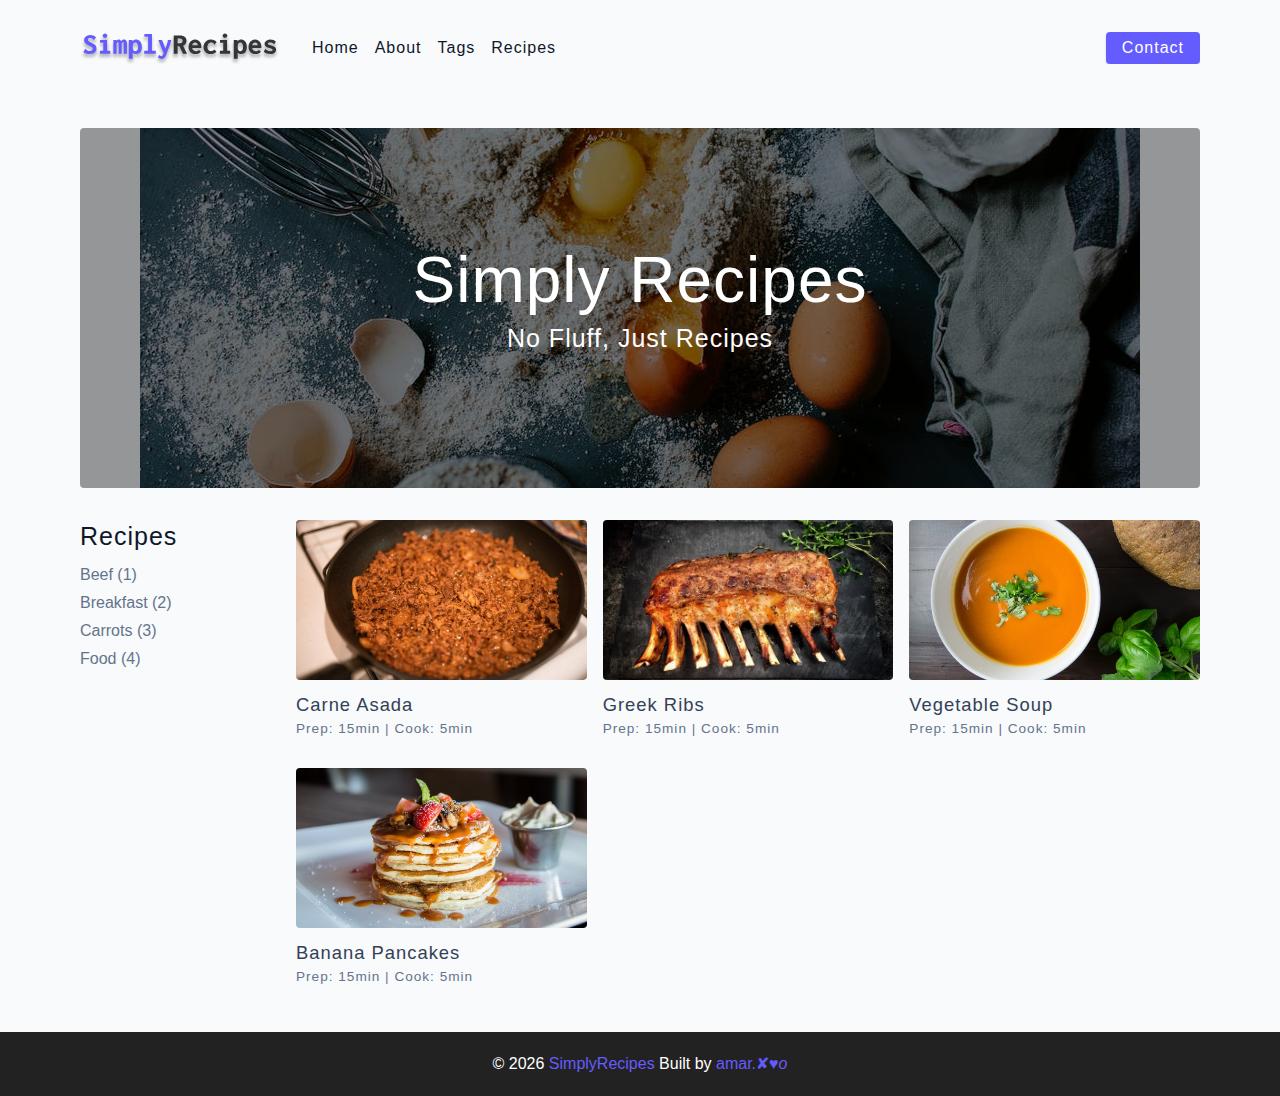
<file: index.html>
<!DOCTYPE html>
<html lang="en">
  <head>
    <meta charset="UTF-8" />
    <meta http-equiv="X-UA-Compatible" content="IE=edge" />
    <meta name="viewport" content="width=device-width, initial-scale=1.0" />
    <title>Simply Recipes</title>
    <!-- favicon -->
    <link rel="shortcut icon" href="./assets/favicon.ico" type="image/x-icon" />
    <!-- normalize -->
    <link rel="stylesheet" href="./css/normalize.css" />
    <!-- font-awesome -->
    <link
      rel="stylesheet"
      href="https://cdnjs.cloudflare.com/ajax/libs/font-awesome/5.14.0/css/all.min.css"
    />
    <!-- main css -->
    <link rel="stylesheet" href="./css/main.css" />
  </head>

  <body>
    <nav class="navbar">
      <div class="nav-center">
        <div class="nav-header">
          <a href="index.html" class="nav-logo">
            <img src="./assets/logo.svg" alt="simply recipes" />
          </a>
          <button class="btn nav-btn" type="button">
            <i class="fas fa-align-justify"></i>
          </button>
        </div>
        <div class="nav-links">
          <a href="index.html" class="nav-link">home</a>
          <a href="about.html" class="nav-link">about</a>
          <a href="tags.html" class="nav-link">tags</a>
          <a href="recipes.html" class="nav-link">recipes</a>
          <div class="nav-link contact-link">
            <a href="contact.html" class="btn">contact</a>
          </div>
        </div>
      </div>
    </nav>

    <main class="page">
      <header class="hero">
        <div class="hero-container">
          <div class="hero-text">
            <h1>simply recipes</h1>
            <h4>no fluff, just recipes</h4>
          </div>
        </div>
      </header>
      <section class="recipes-container">
        <div class="tags-container">
          <h4>recipes</h4>
          <div class="tags-list">
            <a href="tag-template.html">Beef (1)</a>
            <a href="tag-template.html">Breakfast (2)</a>
            <a href="tag-template.html">Carrots (3)</a>
            <a href="tag-template.html">Food (4)</a>
          </div>
        </div>
        <div class="recipes-list">
          <a href="single-recipe.html" class="recipe">
            <img
              src="./assets/recipes/recipe-1.jpeg"
              alt="food"
              class="img recipe-img"
            />
            <h5>
              carne asada
            </h5>
            <p>Prep: 15min | Cook: 5min</p>
          </a>
          <a href="single-recipe.html" class="recipe">
            <img
              src="./assets/recipes/recipe-2.jpeg"
              alt="food"
              class="img recipe-img"
            />
            <h5>
              greek ribs
              <p>Prep: 15min | Cook: 5min</p>
            </h5>
          </a>
          <a href="single-recipe.html" class="recipe">
            <img
              src="./assets/recipes/recipe-3.jpeg"
              alt="food"
              class="img recipe-img"
            />
            <h5>
              vegetable soup
              <p>Prep: 15min | Cook: 5min</p>
            </h5>
          </a>
          <a href="single-recipe.html" class="recipe">
            <img
              src="./assets/recipes/recipe-4.jpeg"
              alt="food"
              class="img recipe-img"
            />
            <h5>
              banana pancakes
              <p>Prep: 15min | Cook: 5min</p>
            </h5>
          </a>
        </div>
      </section>
    </main>
    <footer class="page-footer">
      <p>
        &copy; <span id="date"></span>
        <span class="footer-logo"> SimplyRecipes </span>
        Built by <a href="https://github.com/amarxo77">amar.✘♥<span style="font-style: italic;">o</span></a>
      </p>
    </footer>

    <script src="./js/app.js"></script>
  </body>
</html>
</file>
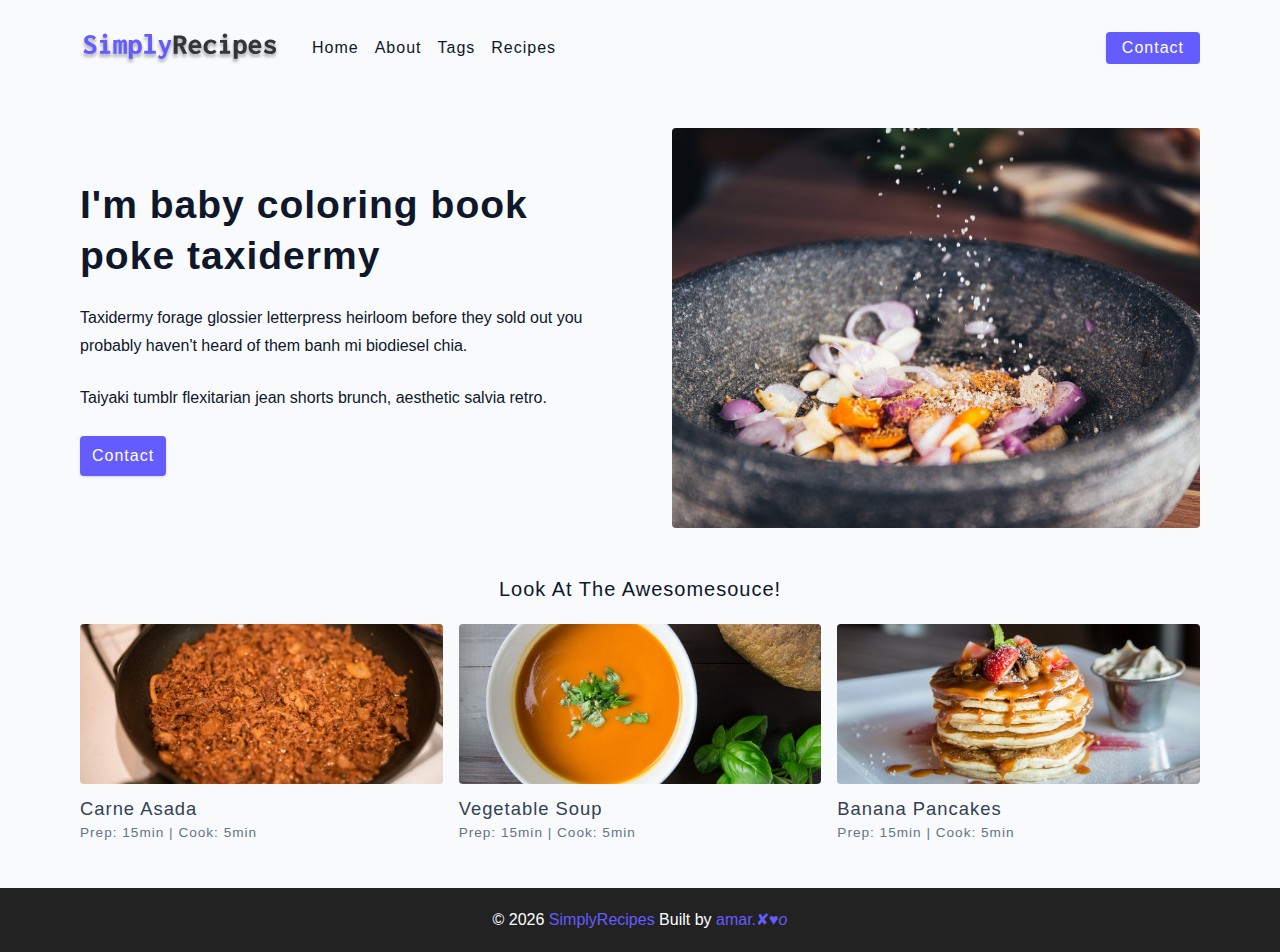
<file: about.html>
<!DOCTYPE html>
<html lang="en">
  <head>
    <meta charset="UTF-8" />
    <meta http-equiv="X-UA-Compatible" content="IE=edge" />
    <meta name="viewport" content="width=device-width, initial-scale=1.0" />
    <title>About</title>
    <!-- favicon -->
    <link rel="shortcut icon" href="./assets/favicon.ico" type="image/x-icon" />
    <!-- normalize -->
    <link rel="stylesheet" href="./css/normalize.css" />
    <!-- font-awesome -->
    <link
      rel="stylesheet"
      href="https://cdnjs.cloudflare.com/ajax/libs/font-awesome/5.14.0/css/all.min.css"
    />
    <!-- main css -->
    <link rel="stylesheet" href="./css/main.css" />
  </head>

  <body>
    <nav class="navbar">
      <div class="nav-center">
        <div class="nav-header">
          <a href="index.html" class="nav-logo">
            <img src="./assets/logo.svg" alt="simply recipes" />
          </a>
          <button class="btn nav-btn" type="button">
            <i class="fas fa-align-justify"></i>
          </button>
        </div>
        <div class="nav-links">
          <a href="index.html" class="nav-link">home</a>
          <a href="about.html" class="nav-link">about</a>
          <a href="tags.html" class="nav-link">tags</a>
          <a href="recipes.html" class="nav-link">recipes</a>
          <div class="nav-link contact-link">
            <a href="contact.html" class="btn">contact</a>
          </div>
        </div>
      </div>
    </nav>

    <main class="page">
      <section class="about-page">
        <article>
          <h2>I'm baby coloring book poke taxidermy</h2>
          <p>
            Taxidermy forage glossier letterpress heirloom before they sold out
            you probably haven't heard of them banh mi biodiesel chia.
          </p>
          <p>
            Taiyaki tumblr flexitarian jean shorts brunch, aesthetic salvia
            retro.
          </p>
          <a href="contact.html" class="btn">contact</a>
        </article>
        <img
          src="./assets/about.jpeg"
          alt="pouring salt"
          class="img about-img"
        />
      </section>
      <section class="feaatured-recipes">
        <h5 class="featured-title">look at the awesomesouce!</h5>
        <div class="recipes-list">
          <a href="single-recipe.html" class="recipe">
            <img
              src="./assets/recipes/recipe-1.jpeg"
              alt="food"
              class="img recipe-img"
            />
            <h5>carne asada</h5>
            <p>Prep: 15min | Cook: 5min</p>
          </a>
          <a href="single-recipe.html" class="recipe">
            <img
              src="./assets/recipes/recipe-3.jpeg"
              alt="food"
              class="img recipe-img"
            />
            <h5>
              vegetable soup
              <p>Prep: 15min | Cook: 5min</p>
            </h5>
          </a>
          <a href="single-recipe.html" class="recipe">
            <img
              src="./assets/recipes/recipe-4.jpeg"
              alt="food"
              class="img recipe-img"
            />
            <h5>
              banana pancakes
              <p>Prep: 15min | Cook: 5min</p>
            </h5>
          </a>
        </div>
      </section>
    </main>
    <footer class="page-footer">
      <p>
        &copy; <span id="date"></span>
        <span class="footer-logo"> SimplyRecipes </span>
Built by <a href="https://github.com/amarxo77">amar.✘♥<span style="font-style: italic;">o</span></a>
      </p>
    </footer>

    <script src="./js/app.js"></script>
  </body>
</html>
</file>
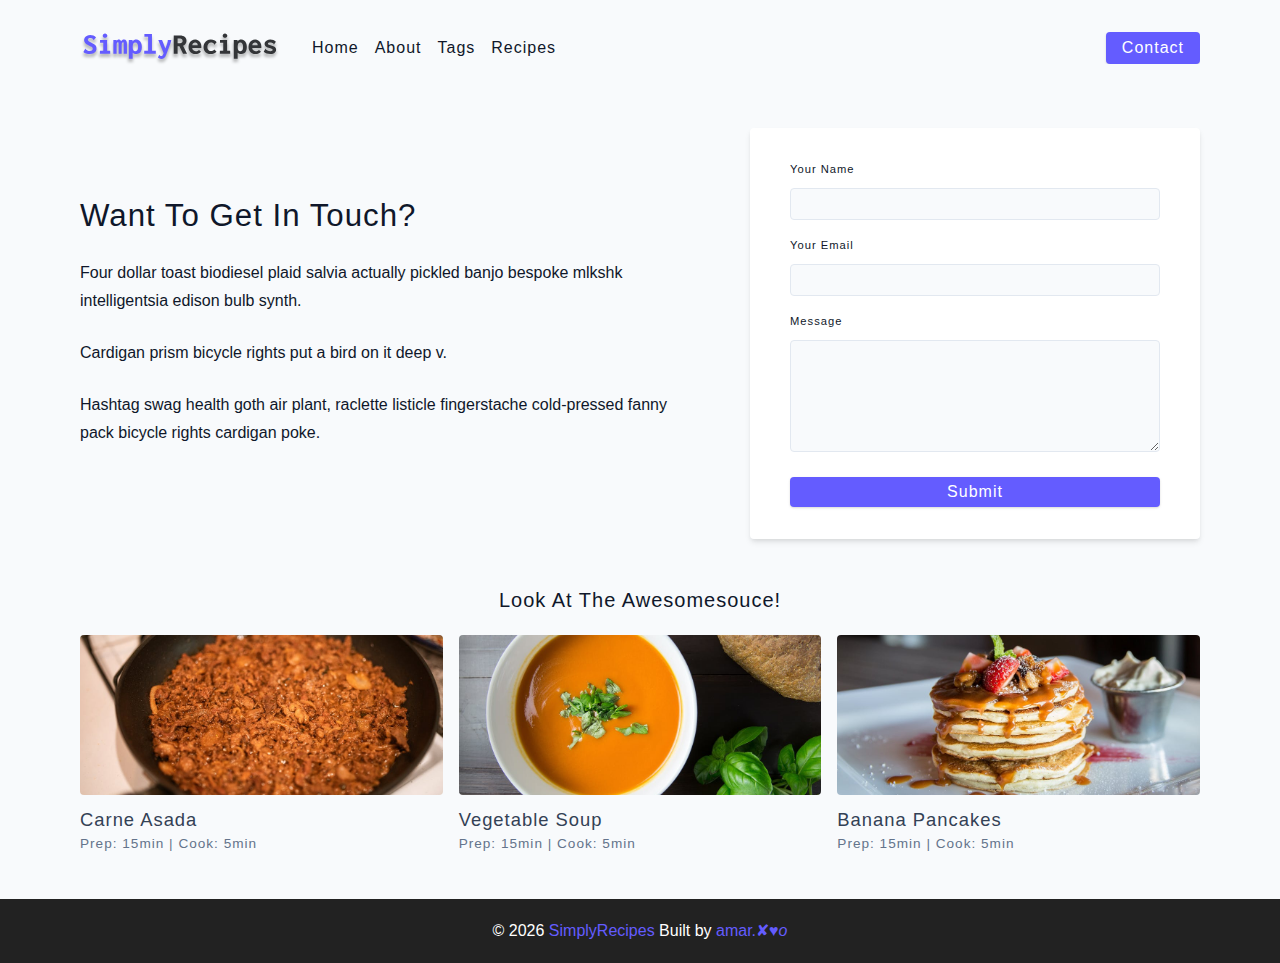
<file: contact.html>
<!DOCTYPE html>
<html lang="en">

<head>
  <meta charset="UTF-8" />
  <meta http-equiv="X-UA-Compatible" content="IE=edge" />
  <meta name="viewport" content="width=device-width, initial-scale=1.0" />
  <title>Contact</title>
  <!-- favicon -->
  <link rel="shortcut icon" href="./assets/favicon.ico" type="image/x-icon" />
  <!-- normalize -->
  <link rel="stylesheet" href="./css/normalize.css" />
  <!-- font-awesome -->
  <link rel="stylesheet" href="https://cdnjs.cloudflare.com/ajax/libs/font-awesome/5.14.0/css/all.min.css" />
  <!-- main css -->
  <link rel="stylesheet" href="./css/main.css" />
</head>

<body>
  <nav class="navbar">
    <div class="nav-center">
      <div class="nav-header">
        <a href="index.html" class="nav-logo">
          <img src="./assets/logo.svg" alt="simply recipes" />
        </a>
        <button class="btn nav-btn" type="button">
          <i class="fas fa-align-justify"></i>
        </button>
      </div>
      <div class="nav-links">
        <a href="index.html" class="nav-link">home</a>
        <a href="about.html" class="nav-link">about</a>
        <a href="tags.html" class="nav-link">tags</a>
        <a href="recipes.html" class="nav-link">recipes</a>
        <div class="nav-link contact-link">
          <a href="contact.html" class="btn">contact</a>
        </div>
      </div>
    </div>
  </nav>

  <main class="page">
    <section class="contact-container">
      <article class="contact-info">
        <h3>Want To Get In Touch?</h3>
            <p>
              Four dollar toast biodiesel plaid salvia actually pickled banjo
              bespoke mlkshk intelligentsia edison bulb synth.
            </p>
            <p>Cardigan prism bicycle rights put a bird on it deep v.</p>
            <p>
              Hashtag swag health goth air plant, raclette listicle fingerstache
              cold-pressed fanny pack bicycle rights cardigan poke.
            </p>
      </article>
      <article>
        <form class="form contact-form">
          <div class="form-row">
            <label for="name" class="form-label">your name</label>
            <input type="text" name="name" id="name" class="form-input">
          </div>
          <div class="form-row">
            <label for="email" class="form-label">your email</label>
            <input type="email" name="email" id="email" class="form-input">
          </div>
          <div class="form-row">
            <label for="message" class="form-label">Message</label>
            <textarea name="message" id="message" class="form-textarea"></textarea>
          </div>
          <button type="submit" class="btn btn-block">Submit</button>
        </form>
      </article>
    </section>
    <section class="feaatured-recipes">
      <h5 class="featured-title">look at the awesomesouce!</h5>
      <div class="recipes-list">
        <a href="single-recipe.html" class="recipe">
          <img
            src="./assets/recipes/recipe-1.jpeg"
            alt="food"
            class="img recipe-img"
          />
          <h5>carne asada</h5>
          <p>Prep: 15min | Cook: 5min</p>
        </a>
        <a href="single-recipe.html" class="recipe">
          <img
            src="./assets/recipes/recipe-3.jpeg"
            alt="food"
            class="img recipe-img"
          />
          <h5>
            vegetable soup
            <p>Prep: 15min | Cook: 5min</p>
          </h5>
        </a>
        <a href="single-recipe.html" class="recipe">
          <img
            src="./assets/recipes/recipe-4.jpeg"
            alt="food"
            class="img recipe-img"
          />
          <h5>
            banana pancakes
            <p>Prep: 15min | Cook: 5min</p>
          </h5>
        </a>
      </div>
    </section>
  </main>
  <footer class="page-footer">
    <p>
      &copy; <span id="date"></span>
      <span class="footer-logo"> SimplyRecipes </span>
      Built by <a href="https://github.com/amarxo77">amar.✘♥<span style="font-style: italic;">o</span></a>
    </p>
  </footer>

  <script src="./js/app.js"></script>
</body>

</html>
</file>
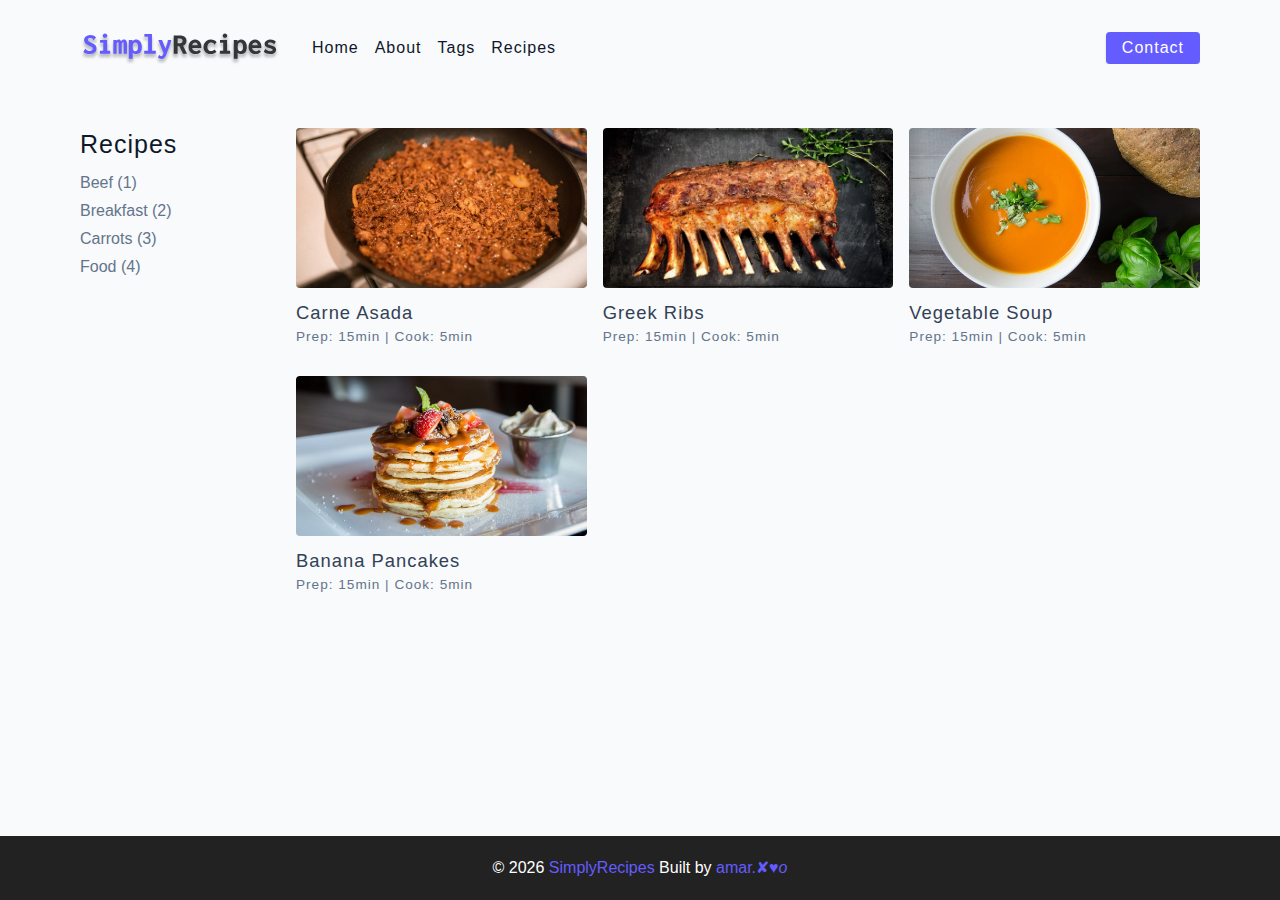
<file: recipes.html>
<!DOCTYPE html>
<html lang="en">

<head>
  <meta charset="UTF-8" />
  <meta http-equiv="X-UA-Compatible" content="IE=edge" />
  <meta name="viewport" content="width=device-width, initial-scale=1.0" />
  <title>Recipes</title>
  <!-- favicon -->
  <link rel="shortcut icon" href="./assets/favicon.ico" type="image/x-icon" />
  <!-- normalize -->
  <link rel="stylesheet" href="./css/normalize.css" />
  <!-- font-awesome -->
  <link rel="stylesheet" href="https://cdnjs.cloudflare.com/ajax/libs/font-awesome/5.14.0/css/all.min.css" />
  <!-- main css -->
  <link rel="stylesheet" href="./css/main.css" />
</head>

<body>
  <nav class="navbar">
    <div class="nav-center">
      <div class="nav-header">
        <a href="index.html" class="nav-logo">
          <img src="./assets/logo.svg" alt="simply recipes" />
        </a>
        <button class="btn nav-btn" type="button">
          <i class="fas fa-align-justify"></i>
        </button>
      </div>
      <div class="nav-links">
        <a href="index.html" class="nav-link">home</a>
        <a href="about.html" class="nav-link">about</a>
        <a href="tags.html" class="nav-link">tags</a>
        <a href="recipes.html" class="nav-link">recipes</a>
        <div class="nav-link contact-link">
          <a href="contact.html" class="btn">contact</a>
        </div>
      </div>
    </div>
  </nav>

  <main class="page">
    <section class="recipes-container">
      <div class="tags-container">
        <h4>recipes</h4>
        <div class="tags-list">
          <a href="tag-template.html">Beef (1)</a>
          <a href="tag-template.html">Breakfast (2)</a>
          <a href="tag-template.html">Carrots (3)</a>
          <a href="tag-template.html">Food (4)</a>
        </div>
      </div>
      <div class="recipes-list">
        <a href="single-recipe.html" class="recipe">
          <img
            src="./assets/recipes/recipe-1.jpeg"
            alt="food"
            class="img recipe-img"
          />
          <h5>
            carne asada
          </h5>
          <p>Prep: 15min | Cook: 5min</p>
        </a>
        <a href="single-recipe.html" class="recipe">
          <img
            src="./assets/recipes/recipe-2.jpeg"
            alt="food"
            class="img recipe-img"
          />
          <h5>
            greek ribs
            <p>Prep: 15min | Cook: 5min</p>
          </h5>
        </a>
        <a href="single-recipe.html" class="recipe">
          <img
            src="./assets/recipes/recipe-3.jpeg"
            alt="food"
            class="img recipe-img"
          />
          <h5>
            vegetable soup
            <p>Prep: 15min | Cook: 5min</p>
          </h5>
        </a>
        <a href="single-recipe.html" class="recipe">
          <img
            src="./assets/recipes/recipe-4.jpeg"
            alt="food"
            class="img recipe-img"
          />
          <h5>
            banana pancakes
            <p>Prep: 15min | Cook: 5min</p>
          </h5>
        </a>
      </div>
    </section>
  </main>
  <footer class="page-footer">
    <p>
      &copy; <span id="date"></span>
      <span class="footer-logo"> SimplyRecipes </span>
      Built by <a href="https://github.com/amarxo77">amar.✘♥<span style="font-style: italic;">o</span></a>
    </p>
  </footer>

  <script src="./js/app.js"></script>
</body>

</html>
</file>
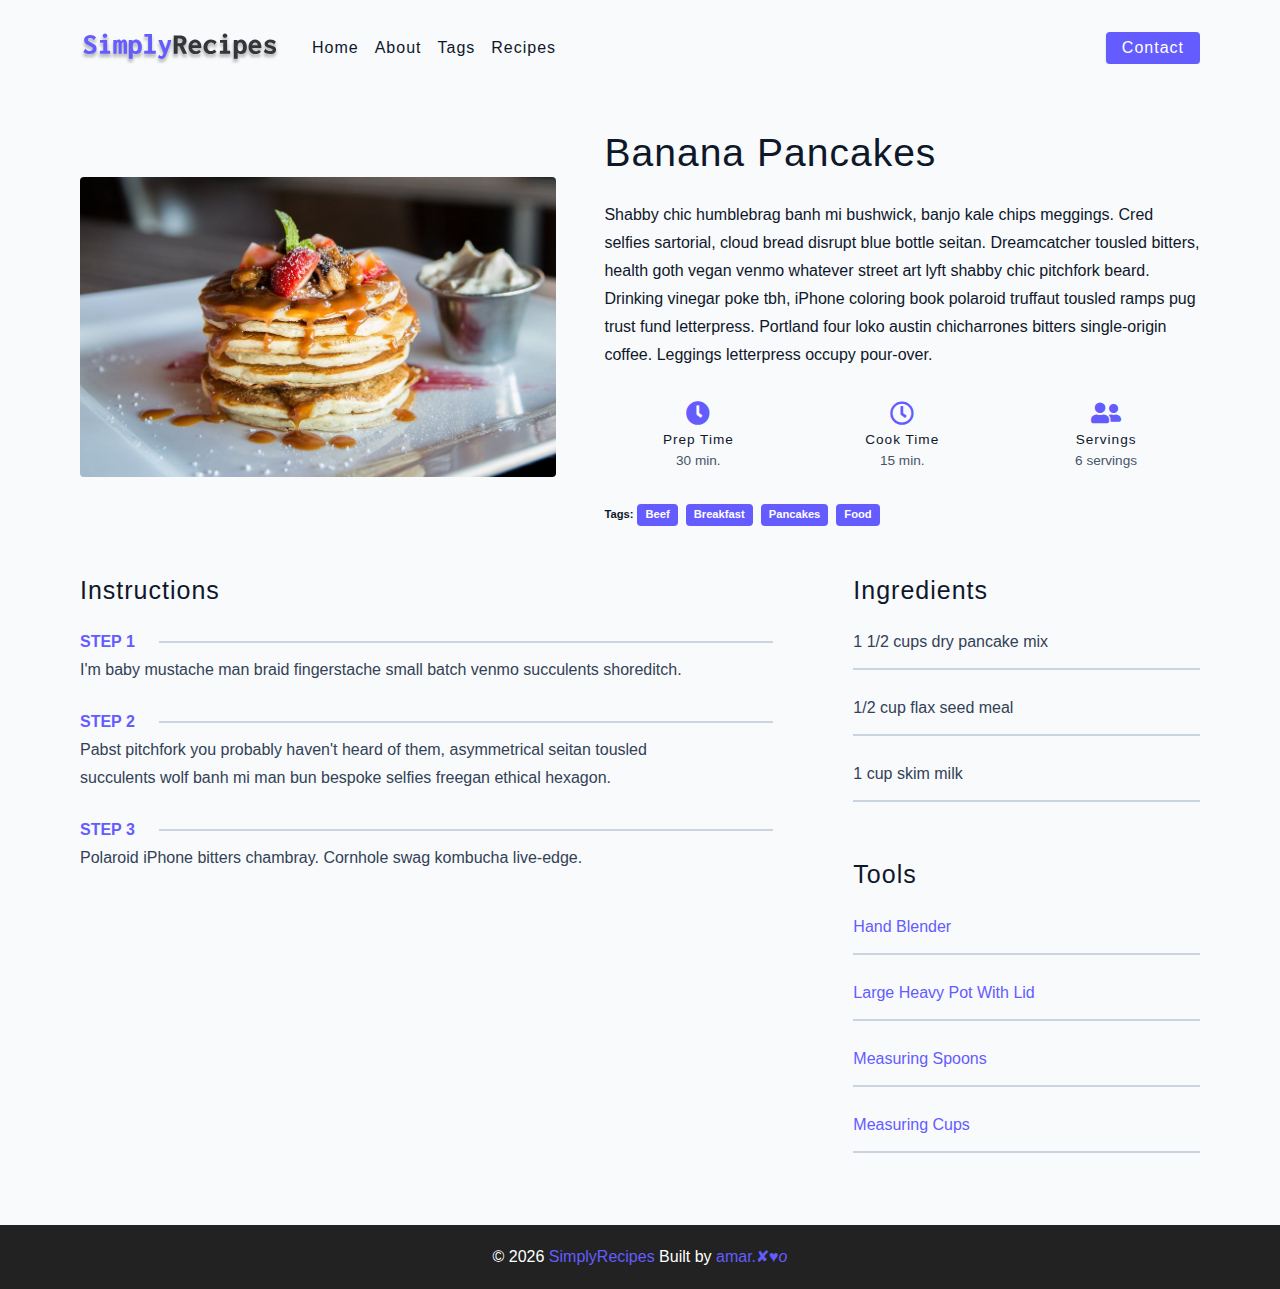
<file: single-recipe.html>
<!DOCTYPE html>
<html lang="en">

<head>
  <meta charset="UTF-8" />
  <meta http-equiv="X-UA-Compatible" content="IE=edge" />
  <meta name="viewport" content="width=device-width, initial-scale=1.0" />
  <title>Single Recipe</title>
  <!-- favicon -->
  <link rel="shortcut icon" href="./assets/favicon.ico" type="image/x-icon" />
  <!-- normalize -->
  <link rel="stylesheet" href="./css/normalize.css" />
  <!-- font-awesome -->
  <link rel="stylesheet" href="https://cdnjs.cloudflare.com/ajax/libs/font-awesome/5.14.0/css/all.min.css" />
  <!-- main css -->
  <link rel="stylesheet" href="./css/main.css" />
</head>

<body>
  <nav class="navbar">
    <div class="nav-center">
      <div class="nav-header">
        <a href="index.html" class="nav-logo">
          <img src="./assets/logo.svg" alt="simply recipes" />
        </a>
        <button class="btn nav-btn" type="button">
          <i class="fas fa-align-justify"></i>
        </button>
      </div>
      <div class="nav-links">
        <a href="index.html" class="nav-link">home</a>
        <a href="about.html" class="nav-link">about</a>
        <a href="tags.html" class="nav-link">tags</a>
        <a href="recipes.html" class="nav-link">recipes</a>
        <div class="nav-link contact-link">
          <a href="contact.html" class="btn">contact</a>
        </div>
      </div>
    </div>
  </nav>

  <main class="page">
    <div class="recipe-page">
      <section class="recipe-hero">
        <img src="./assets/recipes/recipe-4.jpeg" class="img recipe-hero-img" alt="pancakes" />
        <article>
          <h2>Banana Pancakes</h2>
          <p>
            Shabby chic humblebrag banh mi bushwick, banjo kale chips
            meggings. Cred selfies sartorial, cloud bread disrupt blue bottle
            seitan. Dreamcatcher tousled bitters, health goth vegan venmo
            whatever street art lyft shabby chic pitchfork beard. Drinking
            vinegar poke tbh, iPhone coloring book polaroid truffaut tousled
            ramps pug trust fund letterpress. Portland four loko austin
            chicharrones bitters single-origin coffee. Leggings letterpress
            occupy pour-over.
          </p>
          <div class="recipe-icons">
            <article>
              <i class="fas fa-clock"></i>
              <h5>prep time</h5>
              <p>30 min.</p>
            </article>
            <article>
              <i class="far fa-clock"></i>
              <h5>cook time</h5>
              <p>15 min.</p>
            </article>
            <article>
              <i class="fas fa-user-friends"></i>
              <h5>servings</h5>
              <p>6 servings</p>
            </article>
          </div>
          <div class="recipe-tags">
            Tags: <a href="tag-template.html">beef</a>
            <a href="tag-template.html">breakfast</a>
            <a href="tag-template.html">pancakes</a>
            <a href="tag-template.html">food</a>
          </div>
        </article>
      </section>
      <section class="recipe-content">
        <article>
          <h4>instructions</h4>
          <div class="single-instruction">
            <header>
              <p>step 1</p>
              <div></div>
            </header>
            <p>
              I'm baby mustache man braid fingerstache small batch venmo
              succulents shoreditch.
            </p>
          </div>
          <div class="single-instruction">
            <header>
              <p>step 2</p>
              <div></div>
            </header>
            <p>
              Pabst pitchfork you probably haven't heard of them, asymmetrical
              seitan tousled succulents wolf banh mi man bun bespoke selfies
              freegan ethical hexagon.
            </p>
          </div>
          <div class="single-instruction">
            <header>
              <p>step 3</p>
              <div></div>
            </header>
            <p>
              Polaroid iPhone bitters chambray. Cornhole swag kombucha
              live-edge.
            </p>
          </div>
        </article>
        <article class="second-column">
          <div>
            <h4>ingredients</h4>
            <p class="single-ingredient">1 1/2 cups dry pancake mix</p>
            <p class="single-ingredient">1/2 cup flax seed meal</p>
            <p class="single-ingredient">1 cup skim milk</p>
          </div>
          <div>
            <h4>tools</h4>
            <p class="single-tool">Hand Blender</p>
            <p class="single-tool">Large Heavy Pot With Lid</p>
            <p class="single-tool">Measuring Spoons</p>
            <p class="single-tool">Measuring Cups</p>
          </div>
        </article>
      </section>
    </div>
  </main>
  <footer class="page-footer">
    <p>
      &copy; <span id="date"></span>
      <span class="footer-logo"> SimplyRecipes </span>
      Built by <a href="https://github.com/amarxo77">amar.✘♥<span style="font-style: italic;">o</span></a>
    </p>
  </footer>

  <script src="./js/app.js"></script>
</body>

</html>
</file>
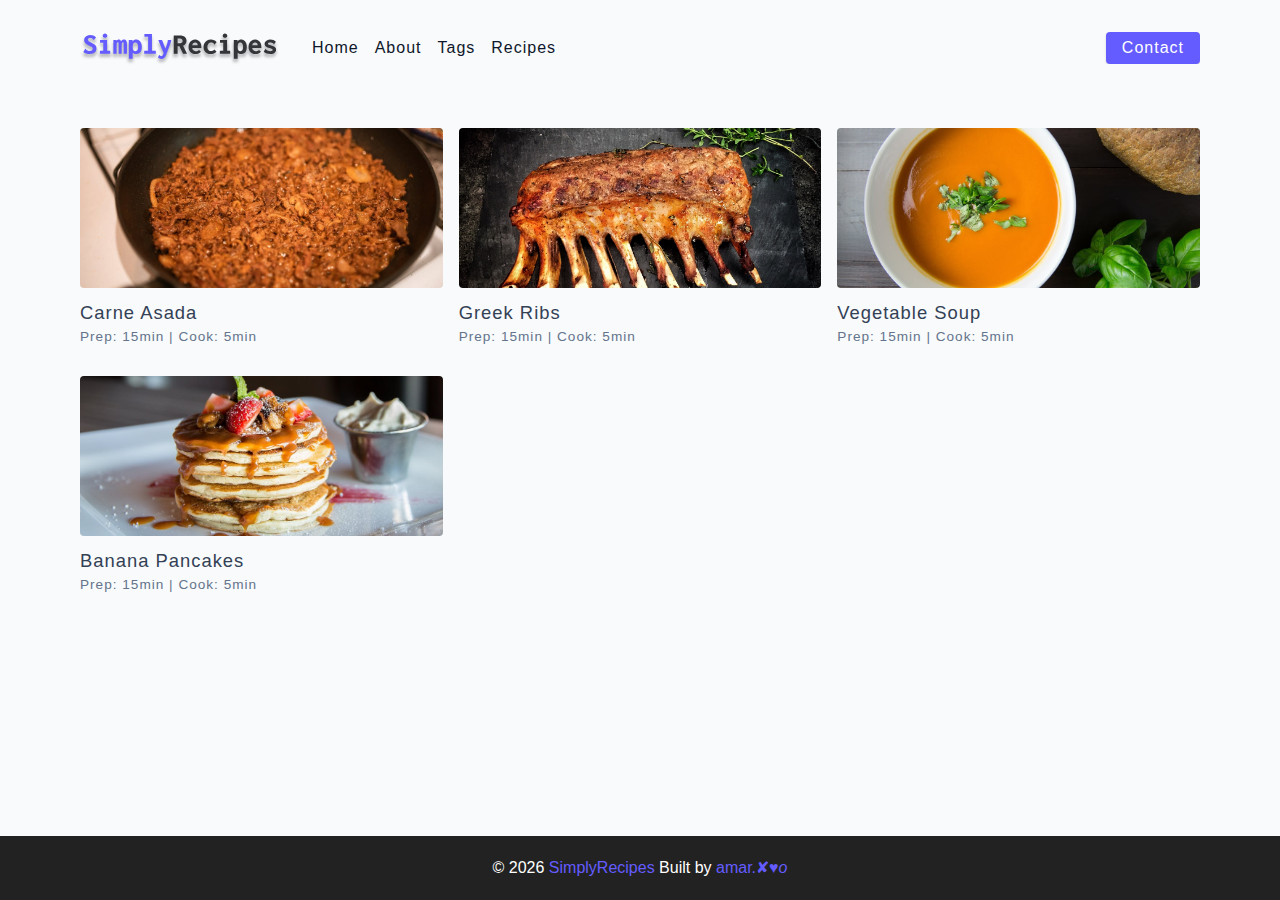
<file: tag-template.html>
<!DOCTYPE html>
<html lang="en">

<head>
  <meta charset="UTF-8" />
  <meta http-equiv="X-UA-Compatible" content="IE=edge" />
  <meta name="viewport" content="width=device-width, initial-scale=1.0" />
  <title>Tag template</title>
  <!-- favicon -->
  <link rel="shortcut icon" href="./assets/favicon.ico" type="image/x-icon" />
  <!-- normalize -->
  <link rel="stylesheet" href="./css/normalize.css" />
  <!-- font-awesome -->
  <link rel="stylesheet" href="https://cdnjs.cloudflare.com/ajax/libs/font-awesome/5.14.0/css/all.min.css" />
  <!-- main css -->
  <link rel="stylesheet" href="./css/main.css" />
</head>

<body>
  <nav class="navbar">
    <div class="nav-center">
      <div class="nav-header">
        <a href="index.html" class="nav-logo">
          <img src="./assets/logo.svg" alt="simply recipes" />
        </a>
        <button class="btn nav-btn" type="button">
          <i class="fas fa-align-justify"></i>
        </button>
      </div>
      <div class="nav-links">
        <a href="index.html" class="nav-link">home</a>
        <a href="about.html" class="nav-link">about</a>
        <a href="tags.html" class="nav-link">tags</a>
        <a href="recipes.html" class="nav-link">recipes</a>
        <div class="nav-link contact-link">
          <a href="contact.html" class="btn">contact</a>
        </div>
      </div>
    </div>
  </nav>

  <main class="page">
    <div class="recipes-list">
      <a href="single-recipe.html" class="recipe">
        <img
          src="./assets/recipes/recipe-1.jpeg"
          alt="food"
          class="img recipe-img"
        />
        <h5>
          carne asada
        </h5>
        <p>Prep: 15min | Cook: 5min</p>
      </a>
      <a href="single-recipe.html" class="recipe">
        <img
          src="./assets/recipes/recipe-2.jpeg"
          alt="food"
          class="img recipe-img"
        />
        <h5>
          greek ribs
          <p>Prep: 15min | Cook: 5min</p>
        </h5>
      </a>
      <a href="single-recipe.html" class="recipe">
        <img
          src="./assets/recipes/recipe-3.jpeg"
          alt="food"
          class="img recipe-img"
        />
        <h5>
          vegetable soup
          <p>Prep: 15min | Cook: 5min</p>
        </h5>
      </a>
      <a href="single-recipe.html" class="recipe">
        <img
          src="./assets/recipes/recipe-4.jpeg"
          alt="food"
          class="img recipe-img"
        />
        <h5>
          banana pancakes
          <p>Prep: 15min | Cook: 5min</p>
        </h5>
      </a>
    </div>
  </main>
  <footer class="page-footer">
    <p>
      &copy; <span id="date"></span>
      <span class="footer-logo"> SimplyRecipes </span>
      Built by <a href="https://github.com/amarxo77">amar.✘♥<span style="font-style: italic;">o</span></a>
    </p>
  </footer>

  <script src="./js/app.js"></script>
</body>

</html>
</file>
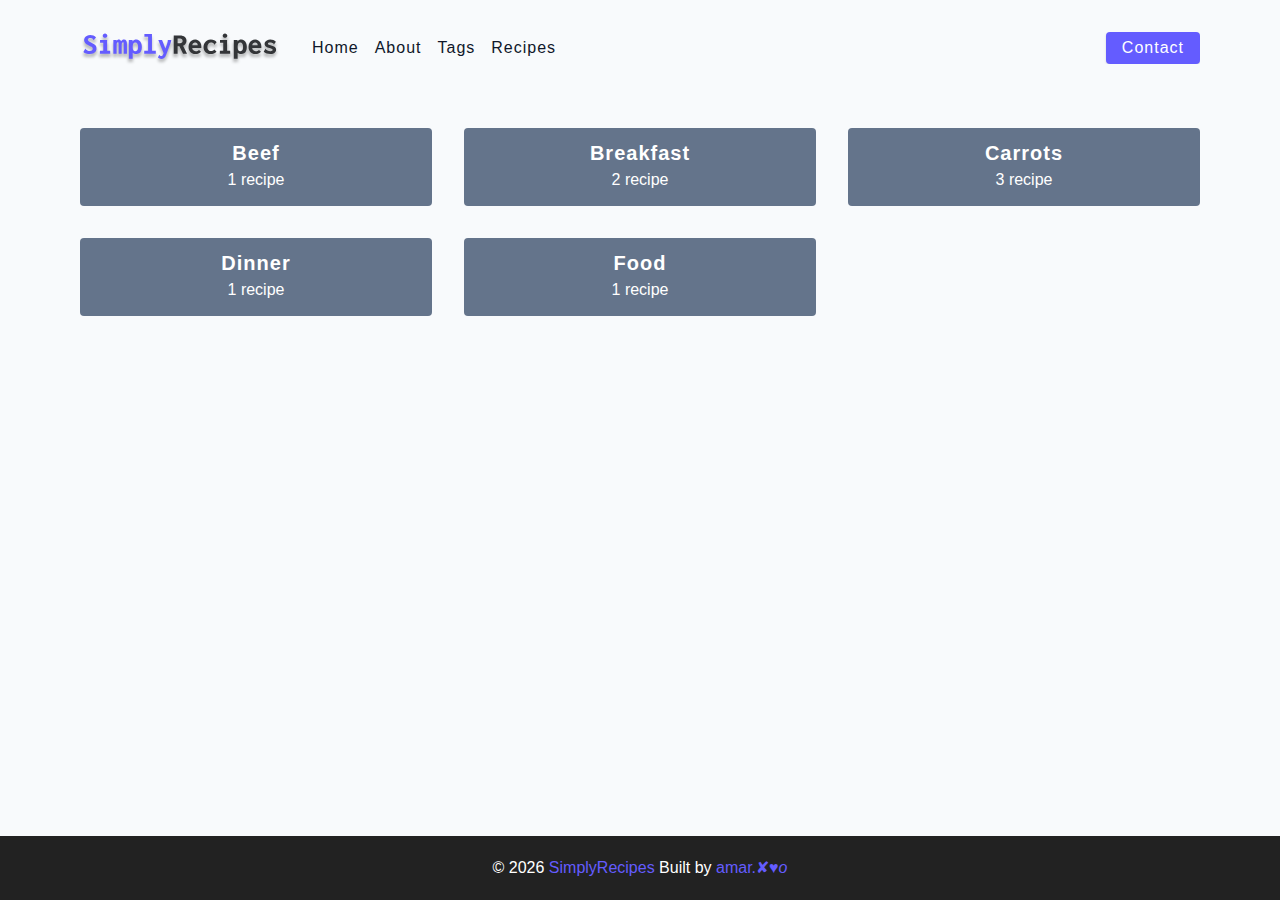
<file: tags.html>
<!DOCTYPE html>
<html lang="en">

<head>
  <meta charset="UTF-8" />
  <meta http-equiv="X-UA-Compatible" content="IE=edge" />
  <meta name="viewport" content="width=device-width, initial-scale=1.0" />
  <title>Tags</title>
  <!-- favicon -->
  <link rel="shortcut icon" href="./assets/favicon.ico" type="image/x-icon" />
  <!-- normalize -->
  <link rel="stylesheet" href="./css/normalize.css" />
  <!-- font-awesome -->
  <link rel="stylesheet" href="https://cdnjs.cloudflare.com/ajax/libs/font-awesome/5.14.0/css/all.min.css" />
  <!-- main css -->
  <link rel="stylesheet" href="./css/main.css" />
</head>

<body>
  <nav class="navbar">
    <div class="nav-center">
      <div class="nav-header">
        <a href="index.html" class="nav-logo">
          <img src="./assets/logo.svg" alt="simply recipes" />
        </a>
        <button class="btn nav-btn" type="button">
          <i class="fas fa-align-justify"></i>
        </button>
      </div>
      <div class="nav-links">
        <a href="index.html" class="nav-link">home</a>
        <a href="about.html" class="nav-link">about</a>
        <a href="tags.html" class="nav-link">tags</a>
        <a href="recipes.html" class="nav-link">recipes</a>
        <div class="nav-link contact-link">
          <a href="contact.html" class="btn">contact</a>
        </div>
      </div>
    </div>
  </nav>

  <main class="page">
    <section class="tags-wrapper">
      <a href="tag-template.html" class="tag">
        <h5>beef</h5>
        <p>1 recipe</p>
      </a>
      <a href="tag-template.html" class="tag">
        <h5>breakfast</h5>
        <p>2 recipe</p>
      </a>
      <a href="tag-template.html" class="tag">
        <h5>carrots</h5>
        <p>3 recipe</p>
      </a>
      <a href="tag-template.html" class="tag">
        <h5>dinner</h5>
        <p>1 recipe</p>
      </a>
      <a href="tag-template.html" class="tag">
        <h5>food</h5>
        <p>1 recipe</p>
      </a>
    </section>
  </main>
  <footer class="page-footer">
    <p>
      &copy; <span id="date"></span>
      <span class="footer-logo"> SimplyRecipes </span>
      Built by <a href="https://github.com/amarxo77">amar.✘♥<span style="font-style: italic;">o</span></a>
    </p>
  </footer>

  <script src="./js/app.js"></script>
</body>

</html>
</file>
<file: css/main.css>
*,
::after,
::before {
  box-sizing: border-box;
}

/* fonts */

@import url('https://fonts.googleapis.com/css2?family=Roboto:wght@400;500;600&family=Montserrat&display=swap');

html {
  font-size: 100%;
}

/*16px*/

:root {
  /* colors */
  --primary-100: #e2e0ff;
  --primary-200: #c1beff;
  --primary-300: #a29dff;
  --primary-400: #837dff;
  --primary-500: #645cff;
  --primary-600: #504acc;
  --primary-700: #3c3799;
  --primary-800: #282566;
  --primary-900: #141233;

  /* grey */
  --grey-50: #f8fafc;
  --grey-100: #f1f5f9;
  --grey-200: #e2e8f0;
  --grey-300: #cbd5e1;
  --grey-400: #94a3b8;
  --grey-500: #64748b;
  --grey-600: #475569;
  --grey-700: #334155;
  --grey-800: #1e293b;
  --grey-900: #0f172a;
  /* rest of the colors */
  --black: #222;
  --white: #fff;
  --red-light: #f8d7da;
  --red-dark: #842029;
  --green-light: #d1e7dd;
  --green-dark: #0f5132;

  /* fonts  */
  --headingFont: 'Roboto', sans-serif;
  --bodyFont: 'Nunito', sans-serif;
  --smallText: 0.7em;
  /* rest of the vars */
  --backgroundColor: var(--grey-50);
  --textColor: var(--grey-900);
  --borderRadius: 0.25rem;
  --letterSpacing: 1px;
  --transition: 0.3s ease-in-out all;
  --max-width: 1120px;
  --fixed-width: 600px;

  /* box shadow*/
  --shadow-1: 0 1px 3px 0 rgba(0, 0, 0, 0.1), 0 1px 2px 0 rgba(0, 0, 0, 0.06);
  --shadow-2: 0 4px 6px -1px rgba(0, 0, 0, 0.1),
    0 2px 4px -1px rgba(0, 0, 0, 0.06);
  --shadow-3: 0 10px 15px -3px rgba(0, 0, 0, 0.1),
    0 4px 6px -2px rgba(0, 0, 0, 0.05);
  --shadow-4: 0 20px 25px -5px rgba(0, 0, 0, 0.1),
    0 10px 10px -5px rgba(0, 0, 0, 0.04);
}

body {
  background: var(--backgroundColor);
  font-family: var(--bodyFont);
  font-weight: 400;
  line-height: 1.75;
  color: var(--textColor);
}

p {
  margin-top: 0;
  margin-bottom: 1.5rem;
  max-width: 40em;
}

h1,
h2,
h3,
h4,
h5 {
  margin: 0;
  margin-bottom: 1.38rem;
  font-family: var(--headingFont);
  font-weight: 400;
  line-height: 1.3;
  text-transform: capitalize;
  letter-spacing: var(--letterSpacing);
}

h1 {
  margin-top: 0;
  font-size: 3.052rem;
}

h2 {
  font-size: 2.441rem;
}

h3 {
  font-size: 1.953rem;
}

h4 {
  font-size: 1.563rem;
}

h5 {
  font-size: 1.25rem;
}

small,
.text-small {
  font-size: var(--smallText);
}

a {
  text-decoration: none;
}

ul {
  list-style-type: none;
  padding: 0;
}

.img {
  width: 100%;
  display: block;
  object-fit: cover;
}

/* buttons */

.btn {
  cursor: pointer;
  color: var(--white);
  background: var(--primary-500);
  border: transparent;
  border-radius: var(--borderRadius);
  letter-spacing: var(--letterSpacing);
  padding: 0.375rem 0.75rem;
  box-shadow: var(--shadow-1);
  transition: var(--transtion);
  text-transform: capitalize;
  display: inline-block;
}

.btn:hover {
  background: var(--primary-700);
  box-shadow: var(--shadow-3);
}

.btn-hipster {
  color: var(--primary-500);
  background: var(--primary-200);
}

.btn-hipster:hover {
  color: var(--primary-200);
  background: var(--primary-700);
}

.btn-block {
  width: 100%;
}

/* alerts */
.alert {
  padding: 0.375rem 0.75rem;
  margin-bottom: 1rem;
  border-color: transparent;
  border-radius: var(--borderRadius);
}

.alert-danger {
  color: var(--red-dark);
  background: var(--red-light);
}

.alert-success {
  color: var(--green-dark);
  background: var(--green-light);
}

/* form */

.form {
  width: 90vw;
  max-width: var(--fixed-width);
  background: var(--white);
  border-radius: var(--borderRadius);
  box-shadow: var(--shadow-2);
  padding: 2rem 2.5rem;
  margin: 3rem auto;
}

.form-label {
  display: block;
  font-size: var(--smallText);
  margin-bottom: 0.5rem;
  text-transform: capitalize;
  letter-spacing: var(--letterSpacing);
}

.form-input,
.form-textarea {
  width: 100%;
  padding: 0.375rem 0.75rem;
  border-radius: var(--borderRadius);
  background: var(--backgroundColor);
  border: 1px solid var(--grey-200);
}

.form-row {
  margin-bottom: 1rem;
}

.form-textarea {
  height: 7rem;
}

::placeholder {
  font-family: inherit;
  color: var(--grey-400);
}

.form-alert {
  color: var(--red-dark);
  letter-spacing: var(--letterSpacing);
  text-transform: capitalize;
}

/* alert */

@keyframes spinner {
  to {
    transform: rotate(360deg);
  }
}

.loading {
  width: 6rem;
  height: 6rem;
  border: 5px solid var(--grey-400);
  border-radius: 50%;
  border-top-color: var(--primary-500);
  animation: spinner 0.6s linear infinite;
}

.loading {
  margin: 0 auto;
}

/* title */

.title {
  text-align: center;
}

.title-underline {
  background: var(--primary-500);
  width: 7rem;
  height: 0.25rem;
  margin: 0 auto;
  margin-top: -1rem;
}

/*
=============== 
Navbar
===============
*/

.navbar {
  display: flex;
  justify-content: center;
  align-items: center;

  .nav-center {
    width: 90vw;
    max-width: var(--max-width);

    .nav-header {
      height: 6rem;
      display: flex;
      justify-content: space-between;
      align-items: center;
    }

    .nav-header img {
      width: 200px;
    }

    .nav-btn {
      padding: 0.15rem 0.75rem;

      & i {
        font-size: 1.25rem;
      }
    }

    .show-links {
      height: 310px;
    }
  }
}

.nav-link {
  display: block;
  text-align: center;
  text-transform: capitalize;
  color: var(--grey-900);
  letter-spacing: var(--letterSpacing);
  padding: 1rem 0;
  border-top: 1px solid var(--grey-500);
  transition: var(--transition);

  &:hover {
    color: var(--primary-500);
  }
}

.nav-links {
  display: flex;
  flex-direction: column;
  /* todo */
  overflow: hidden;
  height: 0;
  transition: height 0.3s ease-in-out;
}

.nav-logo {
  display: flex;
  align-items: center;
}

.contact-link a {
  padding: 0.15rem 1rem;
}

@media screen and (min-width: 992px) {
  .nav-btn {
    display: none;
  }

  .navbar {
    height: 6rem;
  }

  .nav-center {
    display: flex;
    align-items: center;
  }

  .nav-header {
    height: auto;
    margin-right: 2rem;
  }

  .nav-links {
    height: auto;
    flex-direction: row;
    align-items: center;
    width: 100%;
  }

  .nav-link {
    padding: 0;
    border-top: none;
    margin-right: 1rem;
    font-size: 1rem;
  }

  .contact-link {
    margin-left: auto;
    margin-right: 0;
  }
}

/*
=============== 
Page
===============
*/

.page {
  width: 90vw;
  max-width: var(--max-width);
  min-height: calc(100vh - 10rem);
  margin: 0 auto;
  padding-top: 2rem;
}

/*
=============== 
Footer
===============
*/

.page-footer {
  height: 4rem;
  background: var(--black);
  color: var(--white);
  display: flex;
  justify-content: center;
  align-items: center;
}

.page-footer p {
  margin-bottom: 0;
}

.footer-logo,
.page-footer a {
  color: var(--primary-500);
}

/*
=============== 
Hero
===============
*/
.hero {
  min-height: 40vh;
  background: url('../assets/main.jpeg');
  background-position: center;
  background-repeat: no-repeat;
  margin-bottom: 2rem;
  border-radius: var(--borderRadius);
  object-fit: cover;
  object-position: center;
  position: relative;
}

.hero-container {
  position: absolute;
  height: 100%;
  width: 100%;
  top: 0;
  left: 0;
  background: rgba(0, 0, 0, 0.4);
  border-radius: var(--borderRadius);
  display: flex;
  align-items: center;
  justify-content: center;
}

.hero-text {
  text-align: center;
  color: var(--white);
}

@media screen and (min-width: 768px) {
  .hero-text h1 {
    font-size: 4rem;
    margin-bottom: 0;
  }
}

/*
=============== 
Recipes
===============
*/
.recipes-container {
  display: grid;
  gap: 2rem 1rem;
  order: 2;
}

.tags-container {
  order: 1;
  display: flex;
  flex-direction: column;
  padding-bottom: 3rem;
}

.recipes-list {
  display: grid;
  gap: 2rem 1rem;
  padding-bottom: 3rem;
}

.tags-container h4 {
  margin-bottom: 0.5rem;
  font-weight: 500;
}

.tags-list {
  display: grid;
  grid-template-columns: repeat(3, 1fr);
}

.tags-list a {
  text-transform: capitalize;
  display: block;
  color: var(--grey-500);
  transition: var(--transition);

  &:hover {
    color: var(--primary-500);
  }
}

.recipe {
  display: block;
}

.recipe h5 {
  margin-bottom: 0;
  line-height: 1;
  color: var(--grey-700);
}

.recipe p {
  margin-bottom: 0;
  line-height: 1;
  margin-top: 0.5rem;
  color: var(--grey-500);
  letter-spacing: var(--letterSpacing);
}

.recipe-img {
  height: 15rem;
  border-radius: var(--borderRadius);
  margin-bottom: 1rem;
}

@media screen and (min-width: 576px) {
  .recipes-list {
    grid-template-columns: 1fr 1fr;
  }

  .recipe-img {
    height: 10rem;
  }
}

@media screen and (min-width: 992px) {
  .recipes-container {
    grid-template-columns: 200px 1fr;
  }

  .recipe p {
    font-size: 0.85rem;
  }

  .tags-container {
    order: 0;
  }

  .tags-list {
    grid-template-columns: 1fr;
  }
}

@media screen and (min-width: 1200px) {
  .recipes-list {
    grid-template-columns: repeat(3, 1fr);
  }

  .recipe h5 {
    font-size: 1.15rem;
  }
}

/*
=============== 
Error
===============
*/
.error-page {
  text-align: center;
  border: 2px solid red;
  padding-top: 5rem;
}

.error-page h1 {
  font-size: 9rem;
}

/*
=============== 
About
===============
*/
.about-page {
  display: grid;
  gap: 2rem 4rem;
  padding-bottom: 3rem;
}

.about-img {
  border-radius: var(--borderRadius);
  height: 300px;
}

.about-page h2 {
  text-transform: none;
  font-weight: bold;
}

@media screen and (min-width: 992px) {
  .about-page {
    grid-template-columns: 1fr 1fr;
    grid-template-rows: 400px;
    align-items: center;
  }

  .about-img {
    height: 100%;
  }
}

.featured-title {
  text-align: center;
}

/*
=============== 
Contact
===============
*/
.contact-form {
  width: 100%;
  margin: 0;
}

.contact-container {
  display: grid;
  gap: 2rem 3rem;
  padding-bottom: 3rem;
}

@media screen and (min-width: 992px) {
  .contact-container {
    grid-template-columns: 1fr 450px;
    align-items: center;
  }
}

/*
=============== 
Tags
===============
*/

.tags-wrapper {
  display: grid;
  gap: 2rem;
  padding-bottom: 3rem;
}

.tag {
  background: var(--grey-500);
  border-radius: var(--borderRadius);
  text-align: center;
  color: var(--white);
  transition: var(--transition);
  padding: 0.75rem 0;

  &:hover {
    background: var(--primary-500);
  }
}

.tag h5,
.tag p {
  margin-bottom: 0;
}

.tag h5 {
  font-weight: 600;
}

@media screen and (min-width: 576px) {
  .tags-wrapper {
    grid-template-columns: 1fr 1fr;
  }
}

@media screen and (min-width: 992px) {
  .tags-wrapper {
    grid-template-columns: repeat(3, 1fr);
  }
}

/*
=============== 
Single Recipe
===============
*/

.recipe-hero {
  display: grid;
  gap: 3rem;
}

.recipe-hero-img {
  height: 300px;
  border-radius: var(--borderRadius);
}

.recipe-herop {
  color: var(--grey-600);
}

.recipe-icons {
  display: grid;
  grid-template-columns: repeat(3, 1fr);
  gap: 1rem;
  margin: 2rem 0;
  text-align: center;
}

.recipe-icons i {
  font-size: 1.5rem;
  color: var(--primary-500);
}

.recipe-icons h5,
.recipe-icons p {
  margin-bottom: 0;
  font-size: 0.85rem;
}

.recipe-icons p {
  color: var(--grey-600);
}

.recipe-tags {
  display: flex;
  align-items: center;
  flex-wrap: wrap;
  font-size: 0.7em;
  font-weight: 600;
}

.recipe-tags a {
  background: var(--primary-500);
  border-radius: var(--borderRadius);
  color: var(--white);
  padding: 0.05rem 0.5rem;
  margin: 0 0.25rem;
  text-transform: capitalize;
}

@media screen and (min-width: 992px) {
  .recipe-hero {
    grid-template-columns: 4fr 5fr;
    align-items: center;
  }
}

.recipe-content {
  padding: 3rem 0;
  display: grid;
  gap: 2rem 5rem;
}

@media screen and (min-width: 992px) {
  .recipe-content {
    grid-template-columns: 2fr 1fr;
  }
}

.single-instruction header {
  display: grid;
  grid-template-columns: auto 1fr;
  gap: 1.5rem;
  align-items: center;
}

.single-instruction header p {
  text-transform: uppercase;
  font-weight: 600;
  margin-bottom: 0;
  color: var(--primary-500);
}

.single-instruction > p {
  color: var(--grey-700);
}

.single-instruction header div {
  height: 2px;
  background: var(--grey-300);
}

.second-column {
  display: grid;
  row-gap: 2rem;
}

.single-ingredient {
  border-bottom: 2px solid var(--grey-300);
  padding-bottom: 0.75rem;
  color: var(--grey-700);
}

.single-tool {
  border-bottom: 2px solid var(--grey-300);
  padding-bottom: 0.75rem;
  color: var(--primary-500);
  text-transform: capitalize;
}
</file>
